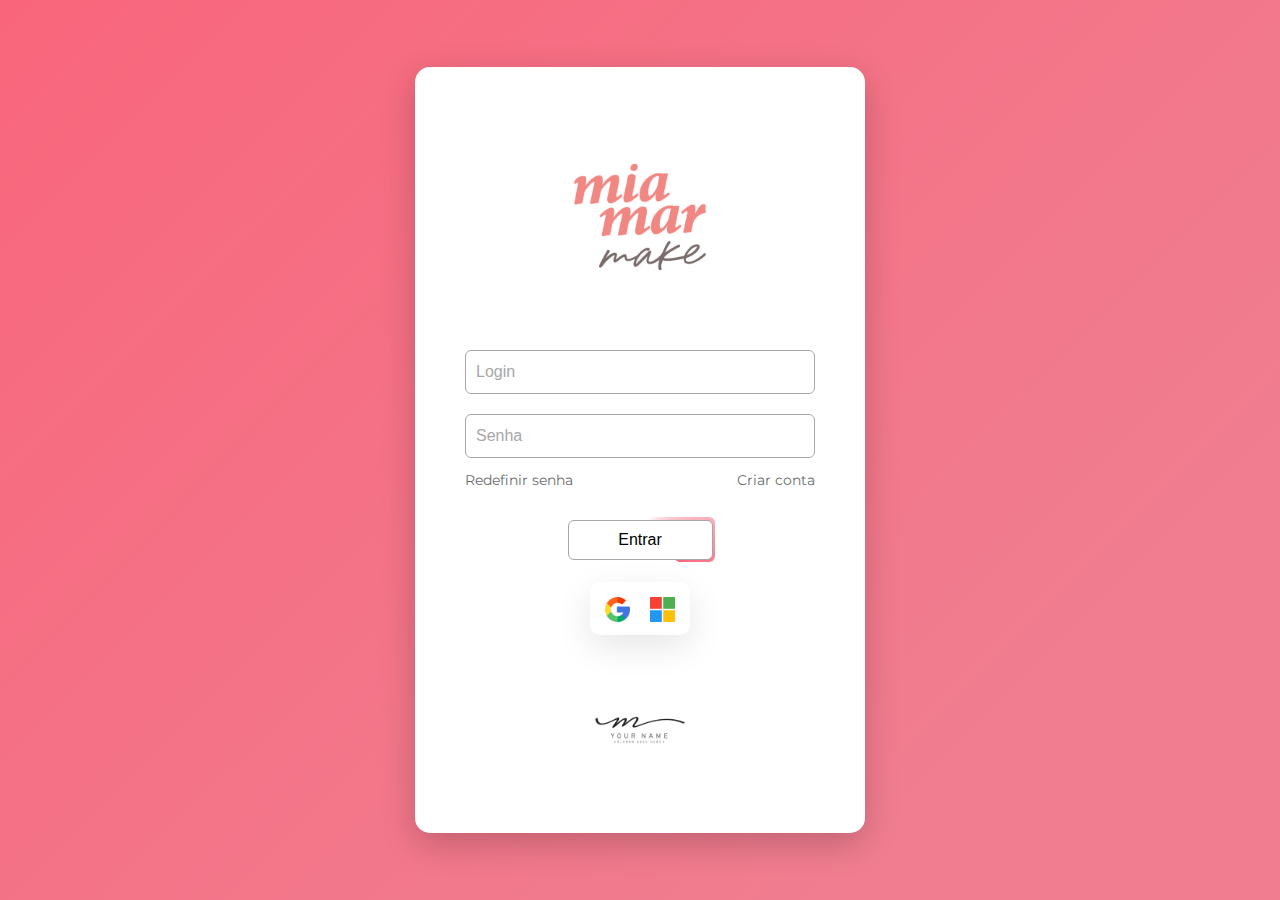
<file: templates/index.html>
<!DOCTYPE html>
<html lang="en">

	<head>
		<title>Dashboard MiaMar Make</title>
		<meta charset="UTF-8">
		<meta name="viewport" content="width=device-width, initial-scale=1">

		<link rel="icon" href="../img/icon.png" type="image/x-icon">
		<link rel="shortcut icon" href="../img/icon.png" type="image/x-icon">

		<!-- <link rel="manifest" href="../manifest.json" /> -->


		<!-- <link rel="stylesheet" href="https://cdn.jsdelivr.net/npm/gardevoir" /> -->
		<link rel="stylesheet" href="../css/reset.css">
		<link rel="stylesheet" href="../css/style.css">

		<!-- <script src="/eel.js"></script> -->
		<script src="../js/eel.js"></script>
		<script src="../js/jquery.js"></script>

		<!-- <script src="https://cdn.jsdelivr.net/npm/apexcharts"></script> -->
		<script src="https://code.highcharts.com/highcharts.js"></script>
		<script src="https://code.highcharts.com/highcharts-more.js"></script>
		<script src="https://code.highcharts.com/modules/solid-gauge.js"></script>
		<script src="https://code.highcharts.com/modules/exporting.js"></script>
		<script src="https://code.highcharts.com/modules/export-data.js"></script>
		<script src="https://code.highcharts.com/modules/accessibility.js"></script>

		<link rel="stylesheet" href="../css/sortable.css" />
		<script src="../js/sortable.js"></script>

		<script type="module" src="../js/main.js"></script>
	</head>

	<body class="light-mode">
		<div id="telalogin">

			<!-- Fundo branco -->
			<div class="container-fundo">

				<!-- Logo do cliente -->
				<div id="logo-cliente">
					<img src="../img/logo.png" alt="logo" draggable="false">
				</div>

				<!-- Logins -->
				<div class="container-logins">

					<!-- Login padrão -->
					<form class="login">
						<input name="login" type="text" placeholder="Login">
						<input name="pass" type="password" placeholder="Senha">
						<div class="flex">
							<p>Redefinir senha</p>
							<p>Criar conta</p>
						</div>
						<button type="submit" class="botao-login" css-content="Entrar">Entrar</button>
					</form>

					<!-- Login por outro cliente -->
					<div class="autenticacao">
						<div id="google">
							<img src="../img/google_logo.png" alt="" draggable="false">
						</div>
						<div id="microsoft">
							<img src="../img/ms_logo.png" alt="" draggable="false">
						</div>
					</div>
				</div>

				<!-- Logo Empresa -->
				<div id="logo-empresa">
					<img src="../img/empresa_logo.png" alt="Empresa" draggable="false">
				</div>
			</div>
		</div>
	</body>
</html>
</file>
<file: css/style.css>
@import url( https://fonts.googleapis.com/css2?family=Montserrat:wght@400;500&display=swap );
/*@import url('https://fonts.googleapis.com/css2?family=Noto+Sans:wght@300;400&display=swap' ) ;*/

/*@import url( https://necolas.github.io/normalize.css/8.0.1/normalize.css ) ;*/
@import url( ./animations.css ) ;

:root {
	--corprincipal: #000;
	--cinza: rgb( 167 167 167 );
	--branco: #FFF;
	--preto: #000;
}

body {
	user-select: none;
	margin: 0;
	padding: 0;
	font-family: 'Montserrat', sans-serif;
}

.flex{
	justify-content: space-between;
	display: flex;
}

#telalogin {
	background: linear-gradient( -45deg, rgb(240 126 144) 80%, rgb(249 102 124) );
	background-size: 400% 400%;

	justify-content: center;
	flex-direction: column;
	align-items: center;
	display: flex;

	text-align: center;
	height: 100vh;
}


.container-fundo {
	box-shadow: 0px 11px 34px #00000033;
	background-color: var( --branco );
	box-sizing: border-box;
	border-radius: 15px;
	max-width: 450px;
	padding: 50px;
	height: auto;
	width: 100%;
	scale: calc( 1 / var( --dppx ));
}

#logo-cliente img{
	max-width: 200px;
	width: 100%;
}

.container-logins{
	padding: 25px 0px;
	max-width: 440px;
	margin: auto;
}

.container-logins .login input{
	border: 1px solid var(--cinza);
	box-sizing: border-box;
	margin: 5px 0 15px 0;
	color: var(--preto);
	border-radius: 6px;
	font-size: 16px;
	padding: 10px;
	height: 44px;
	width: 100%;

	transition: 0.3s;
}

.container-logins .login input::placeholder{
	color: var(--cinza);
}

.container-logins .login input:focus-visible{
	outline: 1px solid var(--corprincipal);
	border: 1px solid var(--corprincipal);
}

.container-logins .login p {
	cursor: pointer;
	font-size: 14px;
	opacity: 0.6;
	margin: 0;
}

.container-logins .login p:hover {
	opacity: 1;
}


/*.container-logins .botao-login{
	background-color: var(--branco);
	border: 1px solid var(--cinza);
	border-radius: 6px;
	margin-top: 30px;
	font-size: 16px;
	cursor: pointer;
	width: 150px;
	height: 45px;

	transition: 0.3s;
}

.container-logins .botao-login:hover{
	background-color: var(--corprincipal);
	border: 1px solid var(--corprincipal);
	color: var(--branco);
}*/


.container-logins .botao-login {
	--width: 150px;
	--height: 45px;

	border-radius: 6px;
	position: relative;
	overflow: hidden;
	display: flex;
	justify-content: center;
	align-items: center;

	background-color: var(--branco);
	margin-top: 30px;
	font-size: 16px;
	cursor: pointer;
	width: var( --width );
	height: var( --height );
	border: none;
	margin-left: auto;
	margin-right: auto;
}

.container-logins .botao-login::before {
	content: "";
	background-image: conic-gradient( transparent 20deg, rgb(249 102 124) 120deg, transparent 121deg );
	width: 150%;
	height: 150%;
	position: absolute;
	animation: rotate 2s linear infinite;
}

.container-logins .botao-login::after {
	content: attr( css-content );
	width: calc( var( --width ) - 7px );
	height: calc( var( --height ) - 7px );
	background: var( --branco );
	position: absolute;
	border-radius: 6px;
	display: flex;
	justify-content: center;
	align-items: center;
	color: var( --preto );
	font-size: initial;
	border: 1px solid var(--cinza);
	transition: 0.3s;
}

.container-logins .botao-login:hover::after {
	background-color: var(--corprincipal);
	border: 1px solid var(--corprincipal);
	color: var(--branco);
}




.autenticacao{
	box-shadow: 0px 11px 34px #0000001a;
	background-color: var(--branco);
	border-radius: 10px;
	width: fit-content;
	padding: 10px 5px;
	margin: 20px auto;
	display: flex;
}

.autenticacao img{
	margin: 5px 10px 0;
	cursor: pointer;
	width: 25px;
}

#logo-empresa{
	width: 100%;
}

#logo-empresa img{
	max-width: 100px;
}

@media screen and (max-width: 500px) {
	.container-fundo {
		max-width: 350px;
		padding: 35px;
	}
}
</file>
<file: css/sortable.css>
table[data-sortable] {
	border-collapse: collapse;
	border-spacing: 0;
}

table[data-sortable] th {
	vertical-align: bottom;
	font-weight: bold;
}

table[data-sortable] th, table[data-sortable] td {
	text-align: left;
	padding: 10px;
}

table[data-sortable] th:not([data-sortable="false"]) {
	-webkit-user-select: none;
	-moz-user-select: none;
	-ms-user-select: none;
	-o-user-select: none;
	user-select: none;
	-webkit-tap-highlight-color: rgba(0, 0, 0, 0);
	-webkit-touch-callout: none;
	cursor: pointer;
}

table[data-sortable] th:after {
	content: "";
	visibility: hidden;
	display: inline-block;
	vertical-align: inherit;
	height: 0;
	width: 0;
	border-width: 5px;
	border-style: solid;
	border-color: transparent;
	margin-right: 1px;
	margin-left: 10px;
	float: right;
}

table[data-sortable] th[data-sorted="true"]:after {
	visibility: visible;
}

table[data-sortable] th[data-sorted-direction="descending"]:after {
	border-top-color: inherit;
	margin-top: 8px;
}

table[data-sortable] th[data-sorted-direction="ascending"]:after {
	border-bottom-color: inherit;
	margin-top: 3px;
}


table[data-sortable].sortable-theme-slick {
	color: #333333;
	background: white;
	border: 1px solid #e0e0e0;
}

table[data-sortable].sortable-theme-slick thead th {
	background-image: -webkit-gradient(linear, 50% 0%, 50% 100%, color-stop(0%, #ffffff), color-stop(100%, #eeeeee));
	background-image: -webkit-linear-gradient(#ffffff, #eeeeee);
	background-image: -moz-linear-gradient(#ffffff, #eeeeee);
	background-image: -o-linear-gradient(#ffffff, #eeeeee);
	background-image: linear-gradient(#ffffff, #eeeeee);
	background-color: #f0f0f0;
	border-bottom: 1px solid #e0e0e0;
}

table[data-sortable].sortable-theme-slick tbody td {
	border-top: 1px solid #e0e0e0;
}

table[data-sortable].sortable-theme-slick tbody > tr:nth-child(odd) > td {
	background-color: #f9f9f9;
}

table[data-sortable].sortable-theme-slick th[data-sorted="true"] {
	-webkit-box-shadow: inset 1px 0 #bce8f1, inset -1px 0 #bce8f1;
	-moz-box-shadow: inset 1px 0 #bce8f1, inset -1px 0 #bce8f1;
	box-shadow: inset 1px 0 #bce8f1, inset -1px 0 #bce8f1;
	color: #3a87ad;
	background: #d9edf7;
	border-bottom-color: #bce8f1;
}

table[data-sortable].sortable-theme-slick th[data-sorted="true"]:first-child {
	-webkit-box-shadow: inset -1px 0 #bce8f1;
	-moz-box-shadow: inset -1px 0 #bce8f1;
	box-shadow: inset -1px 0 #bce8f1;
}

table[data-sortable].sortable-theme-slick th[data-sorted="true"]:last-child {
	-webkit-box-shadow: inset 1px 0 #bce8f1;
	-moz-box-shadow: inset 1px 0 #bce8f1;
	box-shadow: inset 1px 0 #bce8f1;
}

table[data-sortable].sortable-theme-slick th[data-sorted="true"][data-sorted-direction="descending"]:after {
	border-top-color: #3a87ad;
}

table[data-sortable].sortable-theme-slick th[data-sorted="true"][data-sorted-direction="ascending"]:after {
	border-bottom-color: #3a87ad;
}
</file>
